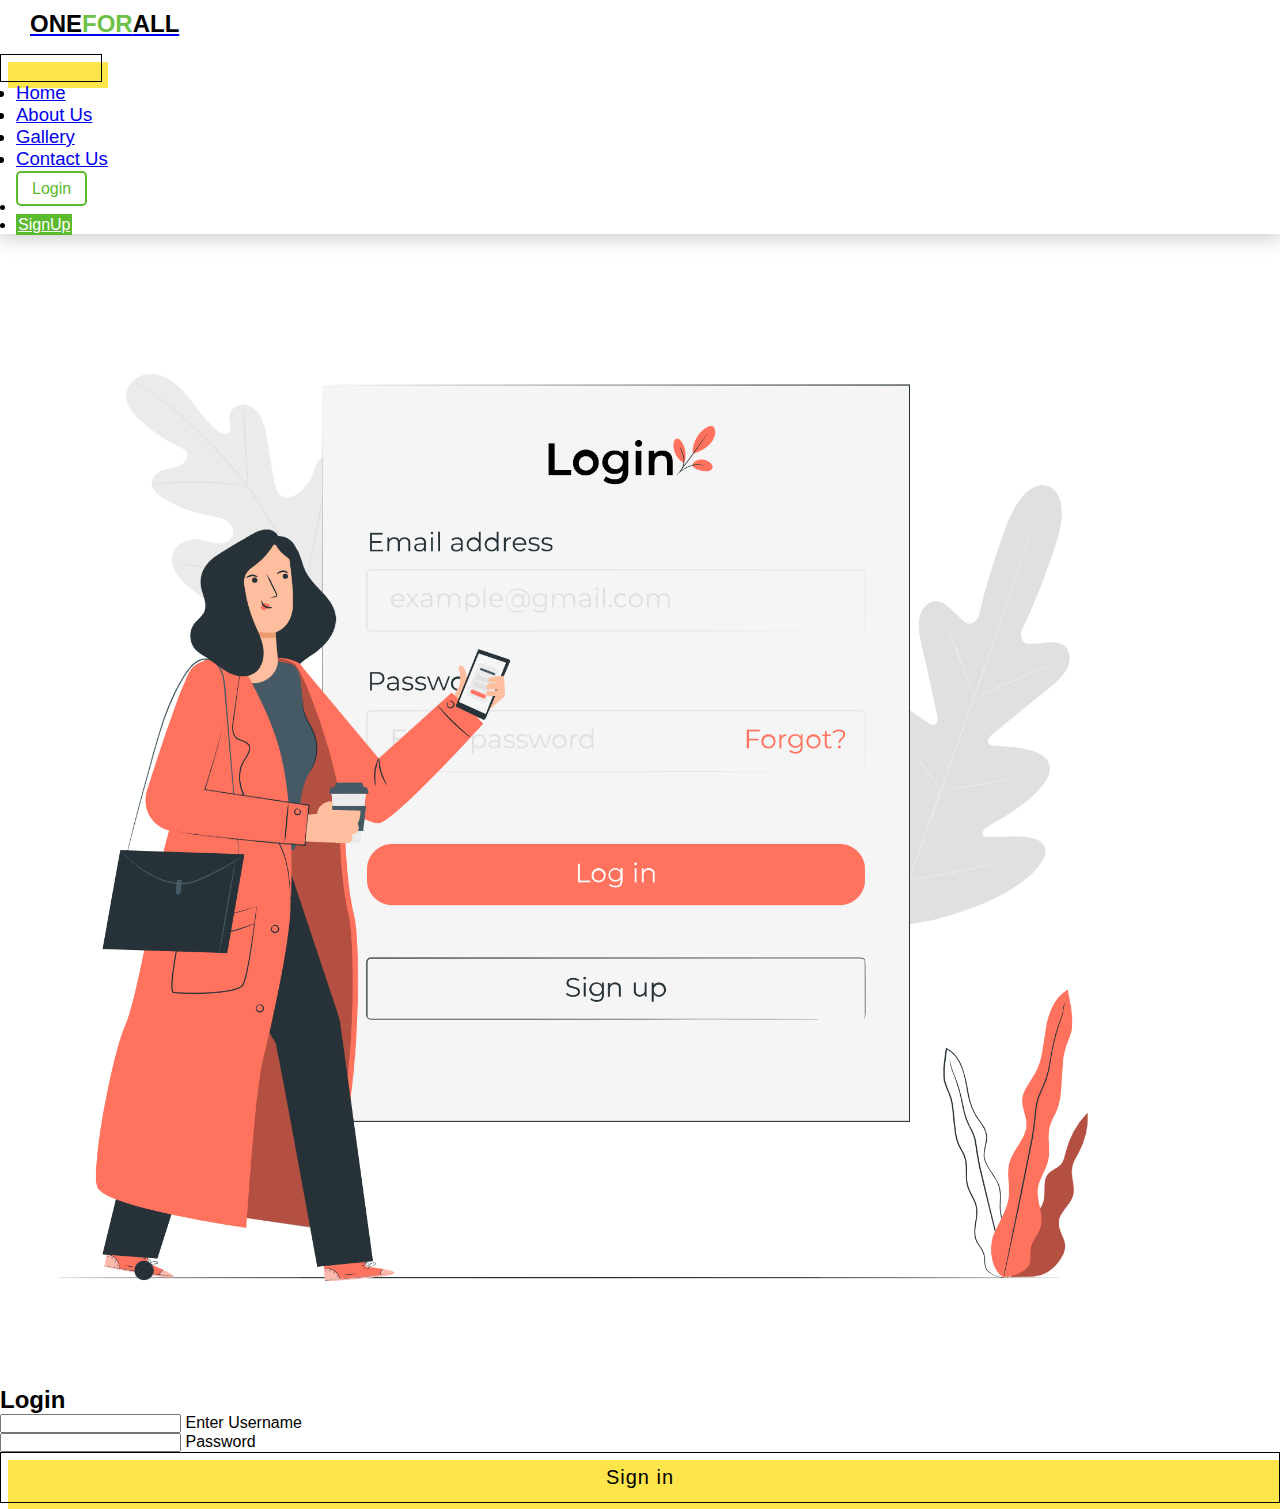
<file: login.html>
<!DOCTYPE html>
<html lang="en">
<head>
   
    <link href="https://cdn.jsdelivr.net/npm/bootstrap@5.1.3/dist/css/bootstrap.min.css" rel="stylesheet" integrity="sha384-1BmE4kWBq78iYhFldvKuhfTAU6auU8tT94WrHftjDbrCEXSU1oBoqyl2QvZ6jIW3" crossorigin="anonymous">
    <link rel="stylesheet" href="style.css">
</head>
<body>
    <nav class="navbar sticky-top navbar-expand-lg navbar-light bg-white"
  style=" box-shadow: 0px 5px 18px rgb(0 0 0 / 20%);">
  <!--<a class="navbar-brand" href="/"><img class="logo" src="./images/logo.png" alt=""></a>-->
  <a href="index.html" ><p class="logo-name">ONE<span class="logo-O">FOR</span>ALL</p> </a>
  <button class="navbar-toggler" type="button" data-toggle="collapse" data-target="#navbarSupportedContent"
    aria-controls="navbarSupportedContent" aria-expanded="false" aria-label="Toggle navigation">
    <span class="navbar-toggler-icon"></span>
  </button>

  <div class="collapse navbar-collapse" id="navbarSupportedContent" style="margin-left: 16px;">
    <ul class="navbar-nav mx-auto" style="font-size: 1.16rem;font-weight: 500;">
      <li class="nav-item">
        <a class="nav-link" aria-current="page" href="index.html">Home</a>
      </li>
      <li class="nav-item">
        <a class="nav-link" href="#">About Us</a>
        <li class="nav-item">
            <a class="nav-link" href="#">Gallery</a>   
        </li>
      <li class="nav-item">
        <a class="nav-link" href="#">Contact Us</a>
      </li>
    </ul>
    <div class="d-flex">
      <ul class="d-flex list-unstyled" style="margin-top: 10px;">
        <a href="login.html" class="join-now-btn">Login</a>
          <li>
            
          </li>

            <li><a class="btn btn-outline-Primary  login-btn" href="register.html">SignUp</a></li>
      </ul>
    </div>
  </div>
</nav> 

<!-- LOGIN -->

<section class="vh-100">
    <div class="container py-5 h-100">
      <div class="row d-flex align-items-center justify-content-center h-100">
        <div class="col-md-8 col-lg-7 col-xl-6">
          <img src="login.png" class="img-fluid" alt="Phone image">
        </div>
        <div class="col-md-7 col-lg-5 col-xl-5 offset-xl-1">
          <form id="reg-form">
            <h2 class="heading" style="font-family:Arial, Helvetica, sans-serif ; align-items: center; justify-content: center;">Login</h2>
            <!-- Email input -->
            <div class="form-outline mb-4">
                <input required type="email" name="username" id="username" autocomplete="off" class="form-control form-control-lg">
                <label class="form-label" for="username">Enter Username</label>
            </div>
  
            <!-- Password input -->
            <div class="form-outline mb-4">
              <input required minlength="6" type="password" name="password" id="password" autocomplete="off" class="form-control form-control-lg">
              <label class="form-label" for="password">Password</label>
            </div>
  
            <div class="d-flex justify-content-around align-items-center mb-4">
              
            <button type="submit" class="btn btn-lg btn-block red" style="width: 100%; ">Sign in</button>
          
        </div></form>
      </div>
    </div>
  </div>
</section>

</body>
</html>
</file>
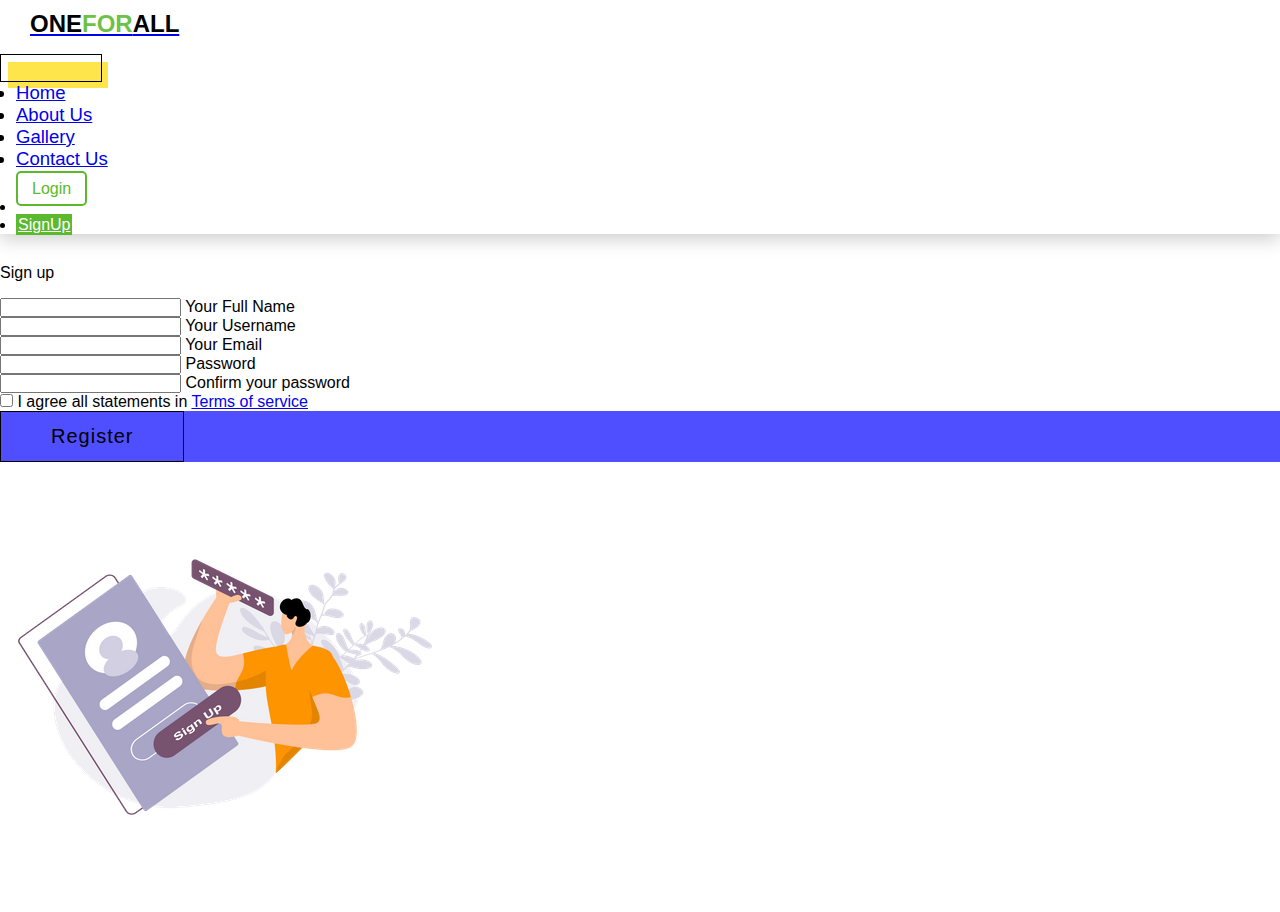
<file: register.html>
<!DOCTYPE html>
<html lang="en">
<head>
   
    <link href="https://cdn.jsdelivr.net/npm/bootstrap@5.1.3/dist/css/bootstrap.min.css" rel="stylesheet" integrity="sha384-1BmE4kWBq78iYhFldvKuhfTAU6auU8tT94WrHftjDbrCEXSU1oBoqyl2QvZ6jIW3" crossorigin="anonymous">
    <link rel="stylesheet" href="style.css">
</head>
<body>
    <nav class="navbar sticky-top navbar-expand-lg navbar-light bg-white"
  style=" box-shadow: 0px 5px 18px rgb(0 0 0 / 20%);">
  <!--<a class="navbar-brand" href="/"><img class="logo" src="./images/logo.png" alt=""></a>-->
  <a href="index.html" ><p class="logo-name">ONE<span class="logo-O">FOR</span>ALL</p> </a>
  <button class="navbar-toggler" type="button" data-toggle="collapse" data-target="#navbarSupportedContent"
    aria-controls="navbarSupportedContent" aria-expanded="false" aria-label="Toggle navigation">
    <span class="navbar-toggler-icon"></span>
  </button>

  <div class="collapse navbar-collapse" id="navbarSupportedContent" style="margin-left: 16px;">
    <ul class="navbar-nav mx-auto" style="font-size: 1.16rem;font-weight: 500;">
      <li class="nav-item">
        <a class="nav-link" aria-current="page" href="index.html">Home</a>
      </li>
      <li class="nav-item">
        <a class="nav-link" href="#">About Us</a>
        <li class="nav-item">
            <a class="nav-link" href="#">Gallery</a>   
        </li>
      <li class="nav-item">
        <a class="nav-link" href="#">Contact Us</a>
      </li>
    </ul>
    <div class="d-flex">
      <ul class="d-flex list-unstyled" style="margin-top: 10px;">
        <a href="login.html" class="join-now-btn">Login</a>
          <li>
            
          </li>

            <li><a class="btn btn-outline-Primary  login-btn" href="register.html">SignUp</a></li>
      </ul>
    </div>
  </div>
</nav> 


<!--register-->

<section style="background-color: rgb(255, 255, 255); margin-top:30px;">
  <div class="container h-100 " >
   
    <div class="row d-flex justify-content-center align-items-center h-100">
      <div class="col-lg-12 col-xl-11">
        <div class="card text-black" style="border-radius: 25px;">
          <div class="card-body p-md-5">
            <div class="row justify-content-center">
              <div class="col-md-10 col-lg-6 col-xl-5 order-2 order-lg-1">

                <p class="text-center h1 fw-bold mb-5 mx-1 mx-md-4 mt-4">Sign up</p>

                <form class="mx-1 mx-md-4" id="reg-form">

                  <div class="d-flex flex-row align-items-center mb-4">
                    <i class="fa-solid fa-person fa-lg me-3 fa-fw"></i>
                    <div class="form-outline flex-fill mb-0">
                      <input required type="text" name="name" id="name" autocomplete="off" class="form-control">
                      <label class="form-label" for="name">Your Full Name</label>
                    </div>
                  </div>
                  
                  <div class="d-flex flex-row align-items-center mb-4">
                    <i class="fas fa-user fa-lg me-3 fa-fw"></i>
                    <div class="form-outline flex-fill mb-0">
                      <input required type="text" name="username" id="username" autocomplete="off" class="form-control">
                      <label class="form-label" for="username">Your Username</label>
                    </div>
                  </div>
                  

                  <div class="d-flex flex-row align-items-center mb-4">
                    <i class="fas fa-envelope fa-lg me-3 fa-fw"></i>
                    <div class="form-outline flex-fill mb-0">
                      <input type="email" name="email" id="email" autocomplete="off" class="form-control">
                      <label class="form-label" for="email">Your Email</label>
                    </div>
                  </div>

                  
                  <div class="d-flex flex-row align-items-center mb-4">
                    <i class="fas fa-lock fa-lg me-3 fa-fw"></i>
                    <div class="form-outline flex-fill mb-0">
                      <input required minlength="6" type="text" name="password" id="password" autocomplete="off" class="form-control">
                      <label class="form-label" for="password">Password</label>
                    </div>
                  </div>

                  <div class="d-flex flex-row align-items-center mb-4">
                    <i class="fas fa-key fa-lg me-3 fa-fw"></i>
                    <div class="form-outline flex-fill mb-0">
                      <input required type="text" name="repeatPassword" id="repeatPassword" autocomplete="off" class="form-control">
                      <label class="form-label" for="repeatPassword">Confirm your password</label>
                    </div>
                  </div>
                  

                  <div class="form-check d-flex justify-content-center mb-5">
                    <input required class="form-check-input me-2" type="checkbox" value="" id="form2Example3c" style="position: relative;">
                    <label class="form-check-label" for="form2Example3">
                      I agree all statements in <a href="#!">Terms of service</a>
                    </label>
                  </div>

                  <div style="background-color: rgba(0, 0, 255, 0.692); color: black;" class="d-flex justify-content-center mx-4 mb-3 mb-lg-4">
                    <button type="submit" class="btn red btn-lg" >Register</button>
                  </div>

                </form>

              </div>
              <div class="col-md-10 col-lg-6 col-xl-7 d-flex align-items-center order-1 order-lg-2">

                <img src="signup.webp" class="img-fluid" alt="Sample image">

              </div>
            </div>
          </div>
        </div>
      </div>
    </div>
  </div>
</section>


    
</body>
</html>
</file>
<file: style.css>
*{
   
    margin: 0;
    padding: 0;
}
body{
    margin: 0px;
    font-family: -apple-system, BlinkMacSystemFont, 'Segoe UI', Roboto, Oxygen, Ubuntu, Cantarell, 'Open Sans', 'Helvetica Neue', sans-serif;
  

}

.nav {
	padding: 2vh 2vw !important;
  }
  
.navbar{
	padding-top: 0px !important;
	padding-bottom: 0px !important;
    align-content: space-between;
	
}

  .logo{
	  height: 50px;
	  width: 50px;
	  margin-top: -2px;
	  margin-left: 7px;
  }

  .logo-name{
	  margin-top: 10px;
      margin-left: 30px;
	  font-family: sans-serif;
	  font-size: 1.5rem !important;
	  font-weight: 900 !important;
      cursor: pointer;
      color: black; 
  }

  .logo-name2{
	  margin-top: 10px;
      margin-left: 30px;
	  font-family: sans-serif;
	  font-size: rem !important;
	  font-weight: 900 !important;
      cursor: pointer;
      color: black;
  }
  .logo-O{
	  color: #5ab92de3;
  }
  .join-now-btn{
	text-decoration: none;
	padding: 7px 14px;
	border-radius: 5px;
	border: 2px solid  #5ab92d;
	color:  #5ab92d;
	margin-right: 15px;
  }
  
  .join-now-btn:hover{
	background-color:  #5ab92d;
	border: 2px solid  #5ab92d;
	color: white;
	transition: 0.4s;
	text-decoration: none;
  }
  
  .login-btn{
	  margin-right: 14px;
	  margin-left: 0px !important;
	  background-color:  #5ab92d !important;
	  color: white !important;
	  border:2px solid  #5ab92d !important;
  }
  
  .login-btn:hover{
	  background-color:  #5ab92d !important;
  }




/*.navbar{
    width: 100%;
    position: fixed;
    height: 11vh;
    background: black; 
   margin: auto;
   padding: 24px;
   display: flex;
   align-items: flex-end;
   justify-content: space-between;

}


.navbar ul li{
    list-style: none;
    display: inline-block;
    margin: 0px 14px;
    position: relative;

}

.navbar ul li a{
    text-decoration: none; 
    color: #fff;
    text-transform: uppercase;
    
    
    
}

.navbar ul li::after{
    content: '';
    height: 3px;
    width: 0;
    background:  red;
    position: absolute;
    left: 0;
    bottom: -10px;
    transition: 0.3s;
}

.navbar ul li:hover:after{
    width: 100%;
}
*/
 
.banner{
    width: 100%;
    height: 100vh;
    background-image: linear-gradient(rgba(131, 123, 123, 0.295), rgba(124, 112, 112, 0.234)), url(charity.jpg);
    background-size: cover;
    background-position: center;
}

 
.content{
    width: 100%;
    position: absolute;
    top: 40%;
    transform: translateY(-50%);
    text-align: center;
    color:black;
}

.title{
    font-size: 70px;
    line-height: 100px;
    font-weight: bold;
    height: 100px;
    text-align: left;
    display: flex;
    justify-content: center;
    align-items: center;
    overflow: hidden;
}

.content p{
    margin: 20px 25px;
    font-weight: 100;
    line-height: 25px;
    font-family: sans-serif;
}
.title2{
    font-size: 60px;
    line-height: 50px;
    width: bold;
    height: 100px;
    text-align: left;
    display: flex;
    justify-content: center;
    align-items: center;
    overflow: hidden;

}
h5{ font-weight: 400;
    line-height: 25px;
    font-size: 40px;
    width: bold;
    display: flex;
    align-items: center;
    justify-content: center;
    margin: 20px;

}




/* CSS */
button {
  font-size: 20px;
  font-weight: 400;
  letter-spacing: 1px;
  padding: 13px 20px 13px;
  outline: 0;
  border: 1px solid black;
  cursor: pointer;
  position: relative;
  background-color: rgba(0, 0, 0, 0);
  user-select: none;
  -webkit-user-select: none;
  touch-action: manipulation;
}

button:after {
  content: "";
  background-color: #ffe54c;
  width: 100%;
  z-index: -1;
  position: absolute;
  height: 100%;
  top: 7px;
  left: 7px;
  transition: 0.2s;
}

button:hover:after {
  top: 0px;
  left: 0px;
}

@media (min-width: 768px) {
  button {
    padding: 13px 50px 13px;
  }
}
 /* section 2*/
 .home-page-icon-boxes {
    padding: 96px 0;
}
*, ::after, ::before {
    box-sizing: border-box;
}
*, ::after, ::before {
    box-sizing: border-box;
}
user agent stylesheet
div {
    display: block;
}
.icon-box:hover, .icon-box.active {
    border: 0;
    background: #a3de83;
   
    
   
    filter: progid:DXImageTransform.Microsoft.gradient( startColorstr='#ff5a00', endColorstr='#ff3600',GradientType=1 );
    color: #fff;
}
.icon-box {
    padding: 40px;
    border-radius: 24px;
    background: #ecf2f5;
    text-align: center;
    transition: all 0.35s;
}


*, ::after, ::before {
    box-sizing: border-box;
}
*, ::after, ::before {
    box-sizing: border-box;
}

div {
    display: block;
}

/*section 3*/

.slide h5 {
    border-bottom: 1px #101010 solid;
    display: inline-block;
    margin-bottom: 1.5rem;
    padding: 5rem 0 0.5rem;
    text-transform: uppercase;
}
.h5, h5 {
    font-size: 1.25rem;
}

.slide h2 {
    padding: 0;
}
h1, h2 {
    font-family: "Playfair Display", serif;
}
p {
    margin-top: 0;
    margin-bottom: 1rem;
}
.img-fluid {
    max-width: 90%;
    height: auto;
}
img {
    vertical-align: middle;
    border-style: none;
}

.row2 {
   
    display: flex;
    -ms-flex-wrap: wrap;
    flex-wrap: wrap;
    margin-right: -150px;
    margin-left: -150px;
    margin-bottom: 30px;
    justify-content: center;
    align-items: center;
    background-color: rgba(248, 239, 228, 0.753);
}
.col-md-4{
    margin-right: 20px;
}
		
/* SECTION 4 GALLERY */
.box4{
    background-color: white;
}
.title4{
    font-size: 60px;
    line-height: 100px;
    height: 100px;
    text-align: left;
    display: flex;
    margin-top: 30px;
    margin-bottom: -10px;
    justify-content: center;
    align-items: center;
    overflow: hidden;
    
}

.container4 {
    max-width: 1200px;
    margin: 0 auto;
    display: grid;
    grid-template-columns: 1fr 1fr 1fr 1fr;
    grid-template-rows: 350px;
    
}

.container4>img {
    width: 100%;
    height: 100%;
    object-fit: cover;
    justify-content: space-between;
}

.big {
    grid-column: span 2;
    grid-row: span 1;
}



/* footer */

.footer-dark {
    padding:50px 0;
    color:#f0f9ff;
    margin-top: 40px;
    background-color:#282d32;
  }
  
  .footer-dark h3 {
    margin-top:0;
    margin-bottom:12px;
    font-weight:bold;
    font-size:16px;
  }
  
  .footer-dark ul {
    padding:0;
    list-style:none;
    line-height:1.6;
    font-size:14px;
    margin-bottom:0;
  }
  
  .footer-dark ul a {
    color:inherit;
    text-decoration:none;
    opacity:0.6;
  }
  
  .footer-dark ul a:hover {
    opacity:0.8;
  }
  
  @media (max-width:767px) {
    .footer-dark .item:not(.social) {
      text-align:center;
      padding-bottom:20px;
    }
  }
  
  .footer-dark .item.text {
    margin-bottom:36px;
  }
  
  @media (max-width:767px) {
    .footer-dark .item.text {
      margin-bottom:0;
    }
  }
  
  .footer-dark .item.text p {
    opacity:0.6;
    margin-bottom:0;
  }
  
  .footer-dark .item.social {
    text-align:center;
  }
  
  @media (max-width:991px) {
    .footer-dark .item.social {
      text-align:center;
      margin-top:20px;
    }
  }
  
  .footer-dark .item.social > a {
    font-size:20px;
    width:36px;
    height:36px;
    line-height:36px;
    display:inline-block;
    text-align:center;
    border-radius:50%;
    box-shadow:0 0 0 1px rgba(255,255,255,0.4);
    margin:0 8px;
    color:#fff;
    opacity:0.75;
  }
  
  .footer-dark .item.social > a:hover {
    opacity:0.9;
  }
  
  .footer-dark .copyright {
    text-align:center;
    padding-top:24px;
    opacity:0.3;
    font-size:13px;
    margin-bottom:0;
  }
</file>
